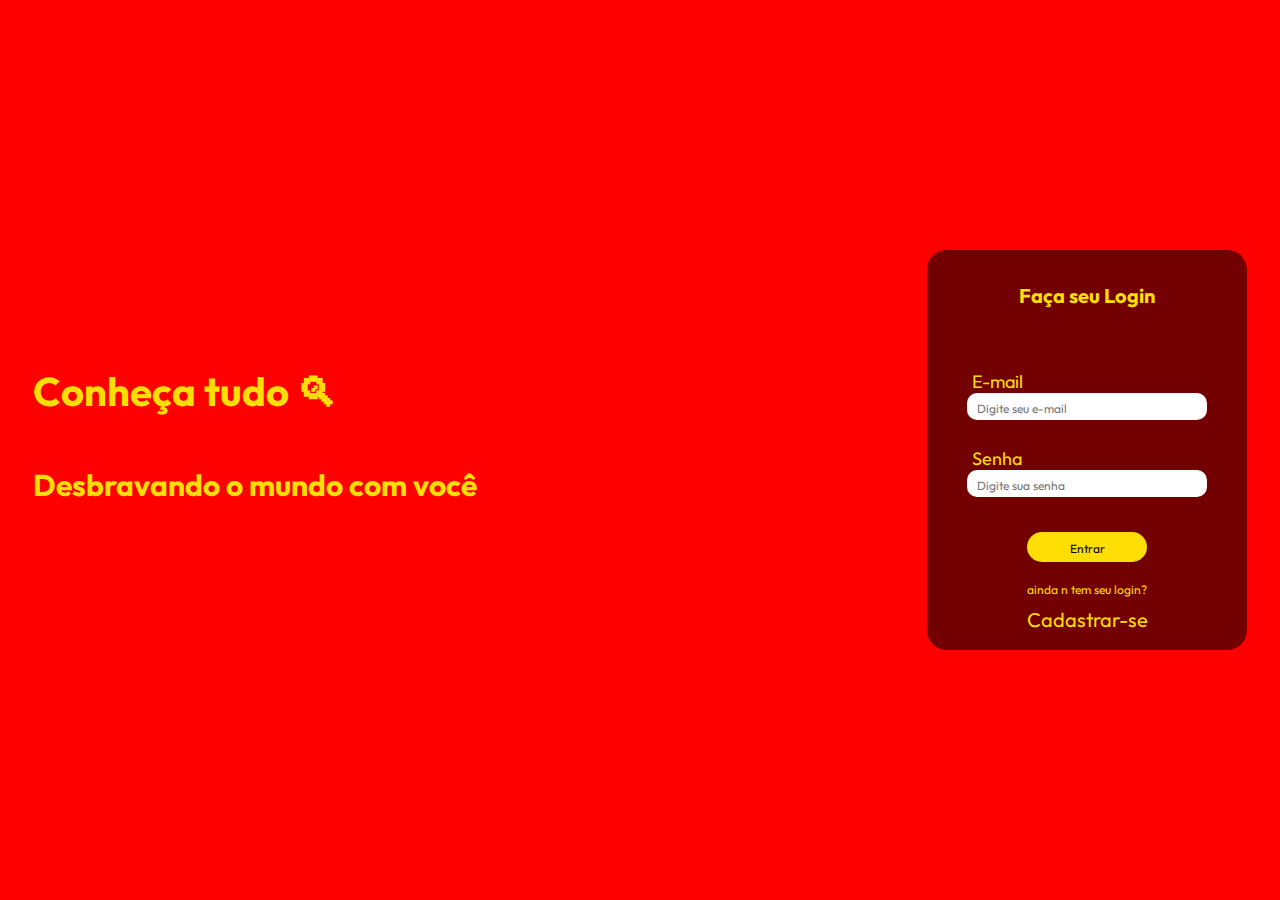
<file: index.html>
<!DOCTYPE html>
<html lang="pt-br">
<head>
    <meta charset="UTF-8">
    <meta name="viewport" content="width=device-width, initial-scale=1.0">
    <link rel="preconnect" href="https://fonts.googleapis.com">
    <link rel="preconnect" href="https://fonts.gstatic.com" crossorigin>
    <link href="https://fonts.googleapis.com/css2?family=Outfit:wght@100..900&display=swap" rel="stylesheet">
    <link rel="stylesheet" href="style.css">
    <title>Login China</title>
</head>
<body>
    <main>
    <div class="esquerda">
      <h1>Conheça tudo 🔍︎​</h1>
      <h2>Desbravando o mundo com você</h2>
    </div>

    <div class="direita">
      <h3>Faça seu Login</h3>
      <p class="osdainput">E-mail</p>
      <input type="email" placeholder="Digite seu e-mail" />
      <p class="osdainput">Senha</p>
      <input type="password" placeholder="Digite sua senha">
      <button><a href="./home.html">Entrar</a></button>
      <p id="unico">ainda n tem seu login?</p>
      <a href="./cadastro.html">Cadastrar-se</a>
    </div>
  </main>
</body>
</html>
</file>
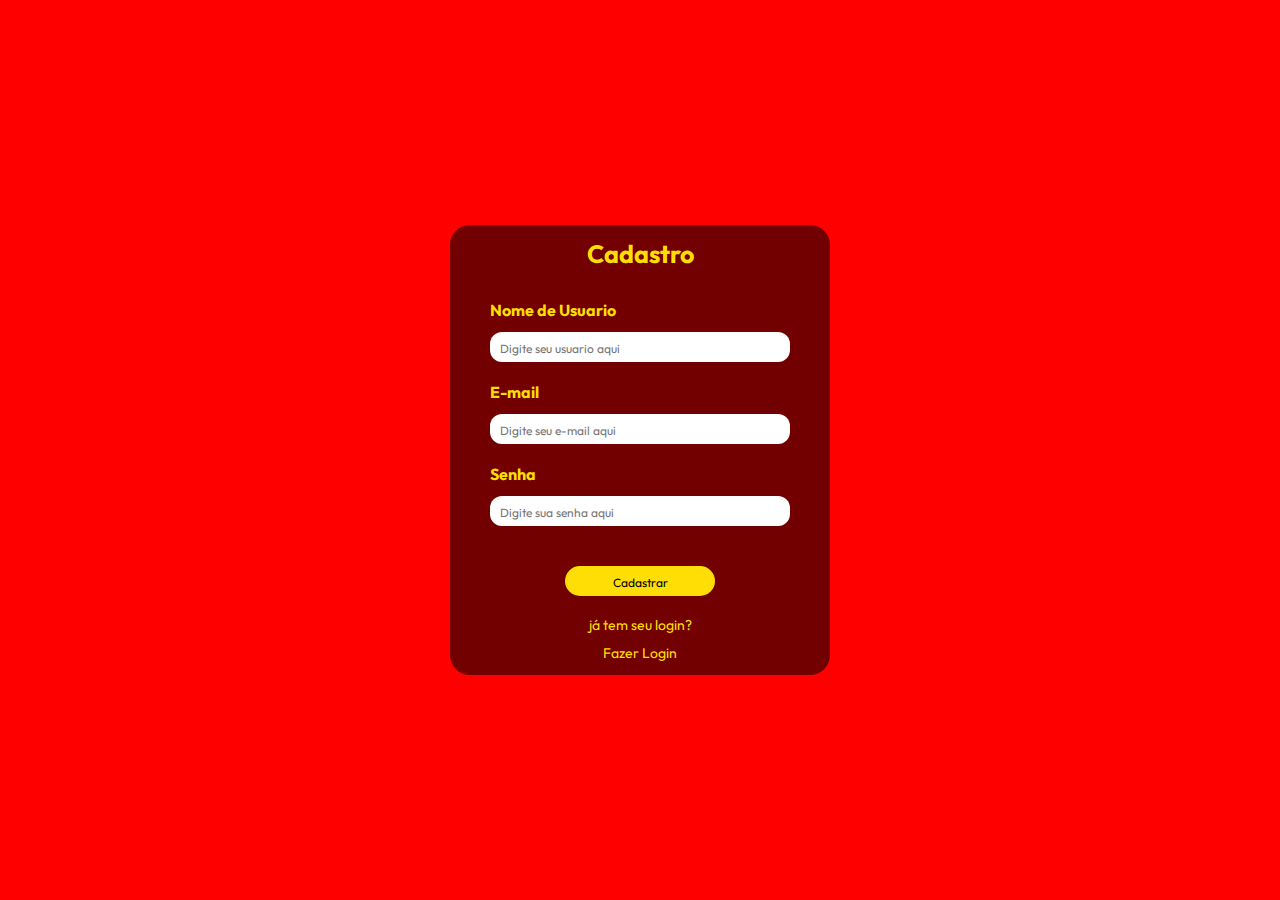
<file: cadastro.html>
<!DOCTYPE html>
<html lang="pt-br">
<head>
    <meta charset="UTF-8">
    <meta name="viewport" content="width=device-width, initial-scale=1.0">
    <link rel="preconnect" href="https://fonts.googleapis.com">
    <link rel="preconnect" href="https://fonts.gstatic.com" crossorigin>
    <link href="https://fonts.googleapis.com/css2?family=Outfit:wght@100..900&display=swap" rel="stylesheet">
    <link rel="stylesheet" href="cadastro.css">
    <title>Cadastro China</title>
</head>
<body>
    <main>
        <div class="princ">
            <h1>Cadastro</h1>
            <h2>Nome de Usuario</h2>
            <input type="text" placeholder="Digite seu usuario aqui" required>

            <h2>E-mail</h2>
            <input type="email" placeholder="Digite seu e-mail aqui" required>

            <h2>Senha</h2>
            <input type="password" placeholder="Digite sua senha aqui" required>

            <button><a href="./index.html">Cadastrar</a></button>
            <p>já tem seu login?</p>
            <a href="./index.html">Fazer Login</a>
        </div>
    </main>
</body>
</html>
</file>
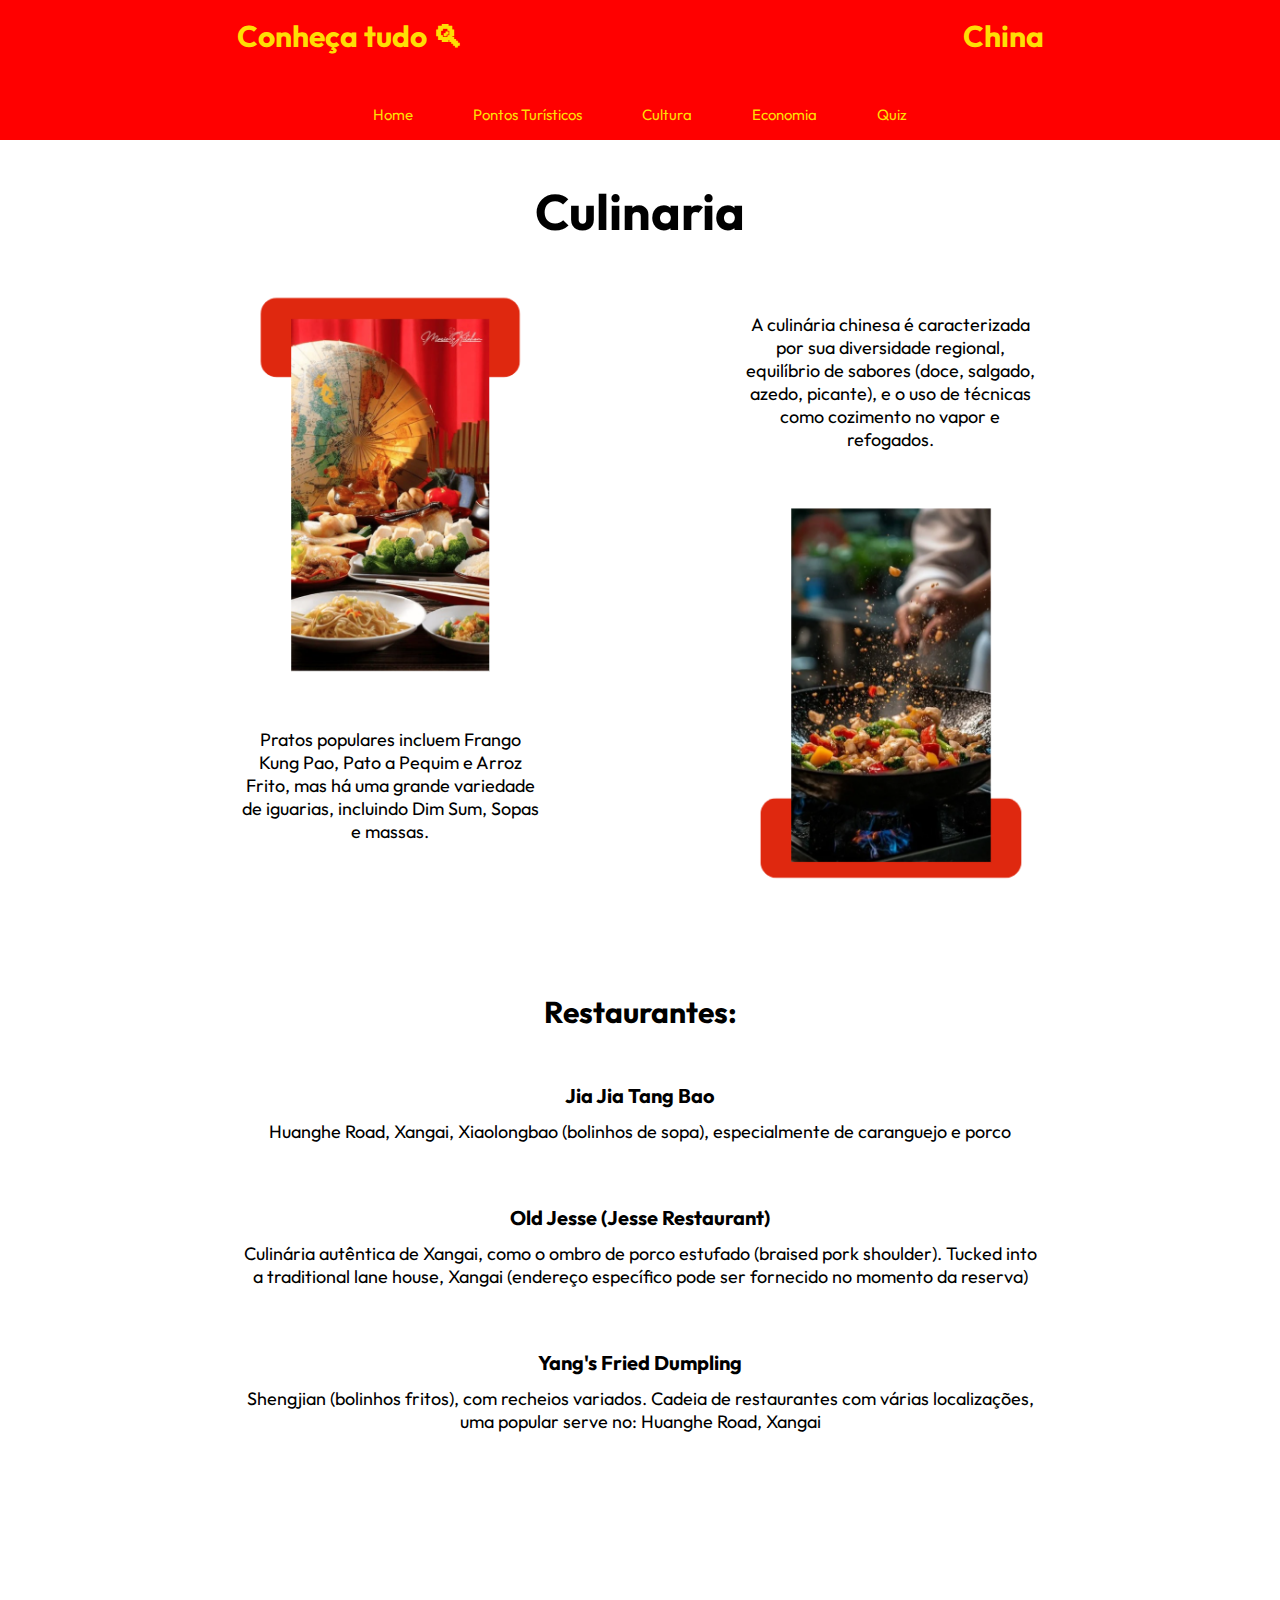
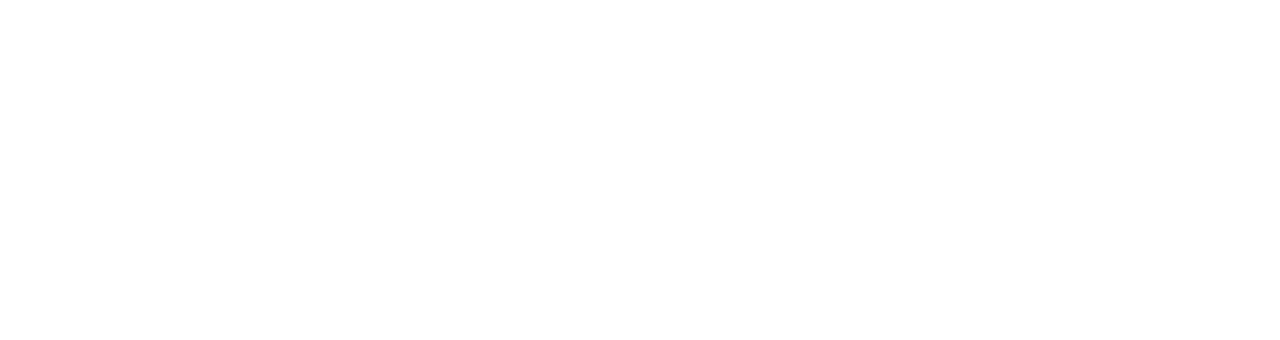
<file: culinaria.html>
<!DOCTYPE html>
<html lang="pt-br">
<head>
    <meta charset="UTF-8">
    <meta name="viewport" content="width=device-width, initial-scale=1.0">
    <link rel="preconnect" href="https://fonts.googleapis.com">
    <link rel="preconnect" href="https://fonts.gstatic.com" crossorigin>
    <link href="https://fonts.googleapis.com/css2?family=Outfit:wght@100..900&display=swap" rel="stylesheet">
    <link rel="stylesheet" href="culinaria.css">
    <title>Culinaria na China</title>
</head>
<body>
    <header>
        <div class="cima">
            <h1>Conheça tudo 🔍︎</h1>
            <h1>China</h1>
        </div>
        <div class="baixo">
            <a href="./home.html">Home</a>
            <a href="./pontos.html">Pontos Turísticos</a>
            <a href="./cultura.html">Cultura</a>
            <a href="./economia.html">Economia</a>
            <a href="">Quiz</a>
        </div>
    </header>
    <main>
        <h2>Culinaria</h2>
        <div class="princ">
            <section class="esquerda">
            <img src="./imagens/culinaria01.png" alt="">
            <p>Pratos populares incluem Frango Kung Pao, Pato a Pequim e Arroz Frito, mas há uma grande variedade de iguarias, incluindo Dim Sum, Sopas e massas. </p>
        </section>
        <section class="direita">
            <img src="./imagens/culinaria02.png" alt="">
            <p>A culinária chinesa é caracterizada por sua diversidade regional, equilíbrio de sabores (doce, salgado, azedo, picante), e o uso de técnicas como cozimento no vapor e refogados.</p>
        </section>
        </div>
        <section class="baixo">
            <h3>Restaurantes:</h3>
            <h4>Jia Jia Tang Bao</h4>
            <p>Huanghe Road, Xangai, Xiaolongbao (bolinhos de sopa), especialmente de caranguejo e porco </p>
            <h4>Old Jesse (Jesse Restaurant)</h4>
            <p>Culinária autêntica de Xangai, como o ombro de porco estufado (braised pork shoulder). Tucked into a traditional lane house, Xangai (endereço específico pode ser fornecido no momento da reserva)</p>
            <h4>Yang's Fried Dumpling</h4>
            <p>Shengjian (bolinhos fritos), com recheios variados. Cadeia de restaurantes com várias localizações, uma popular serve no: Huanghe Road, Xangai</p>
        </section>
    </main>
</body>
</html>
</file>
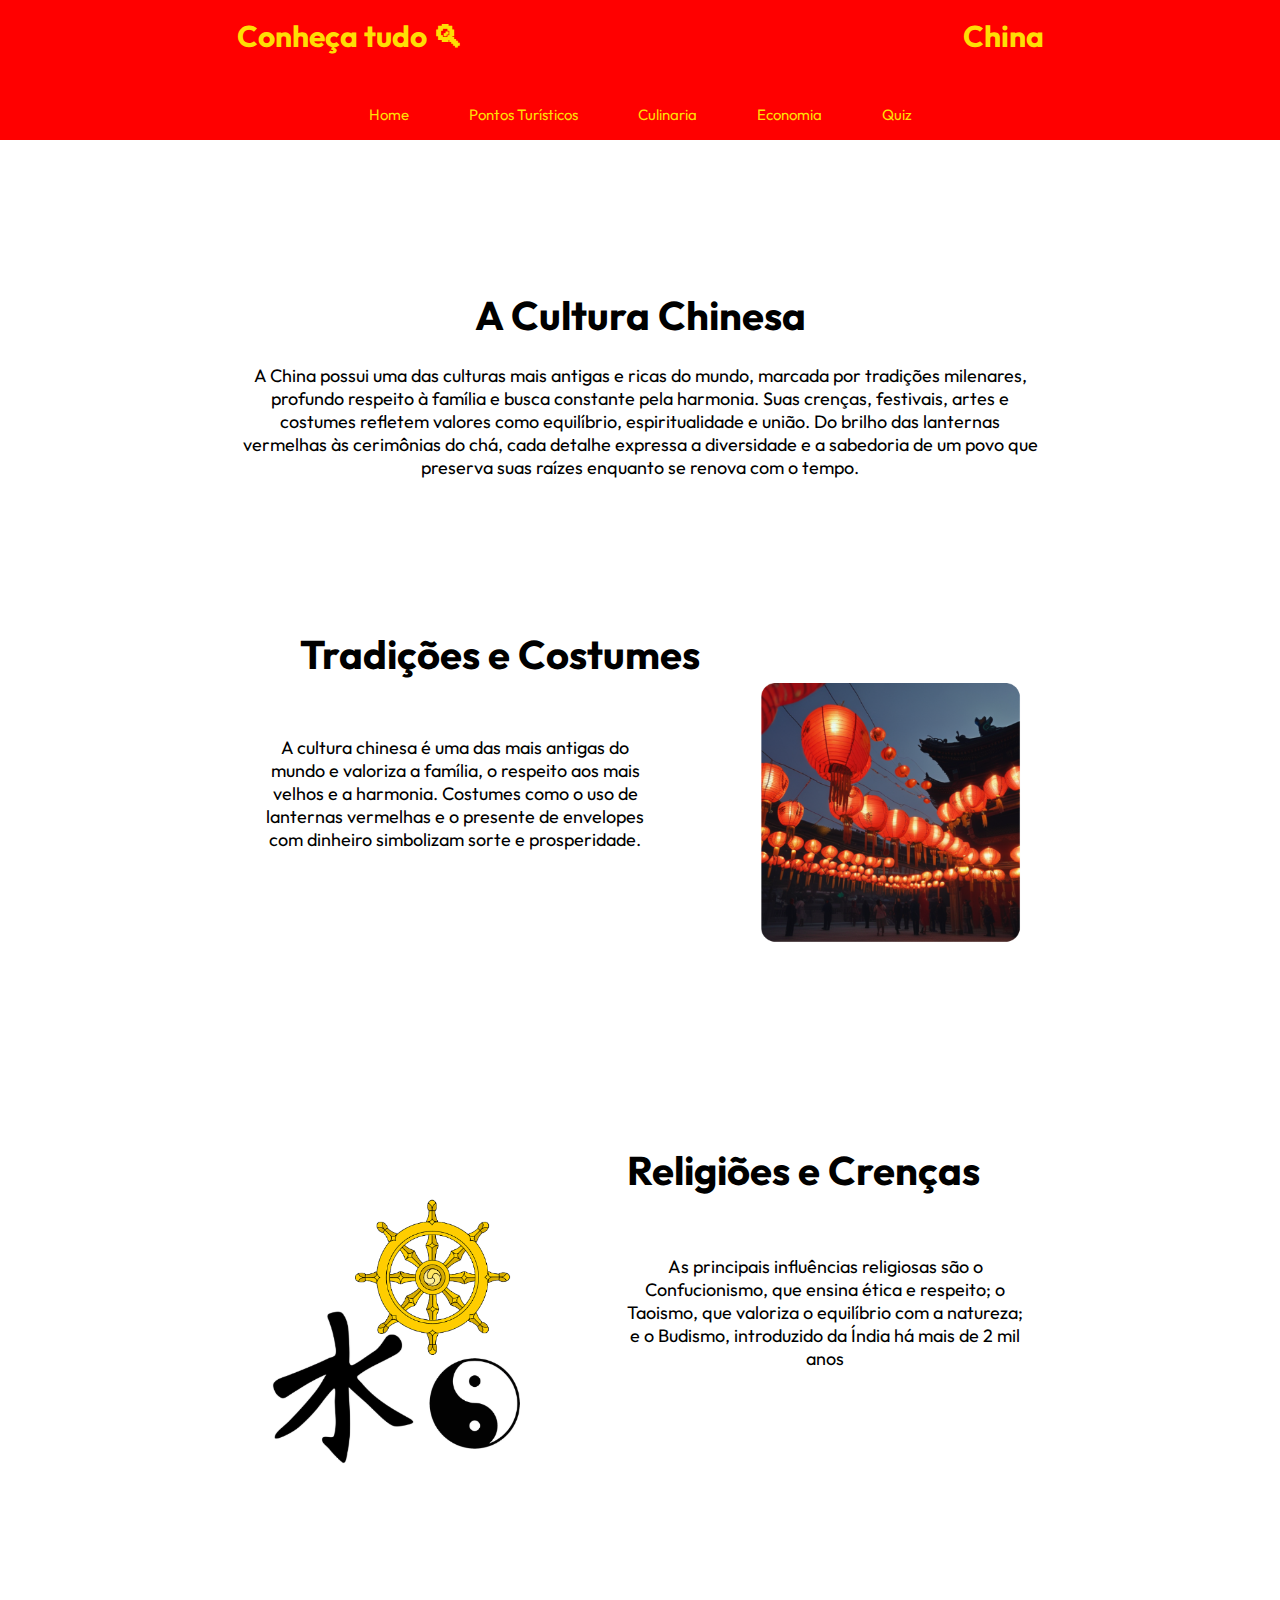
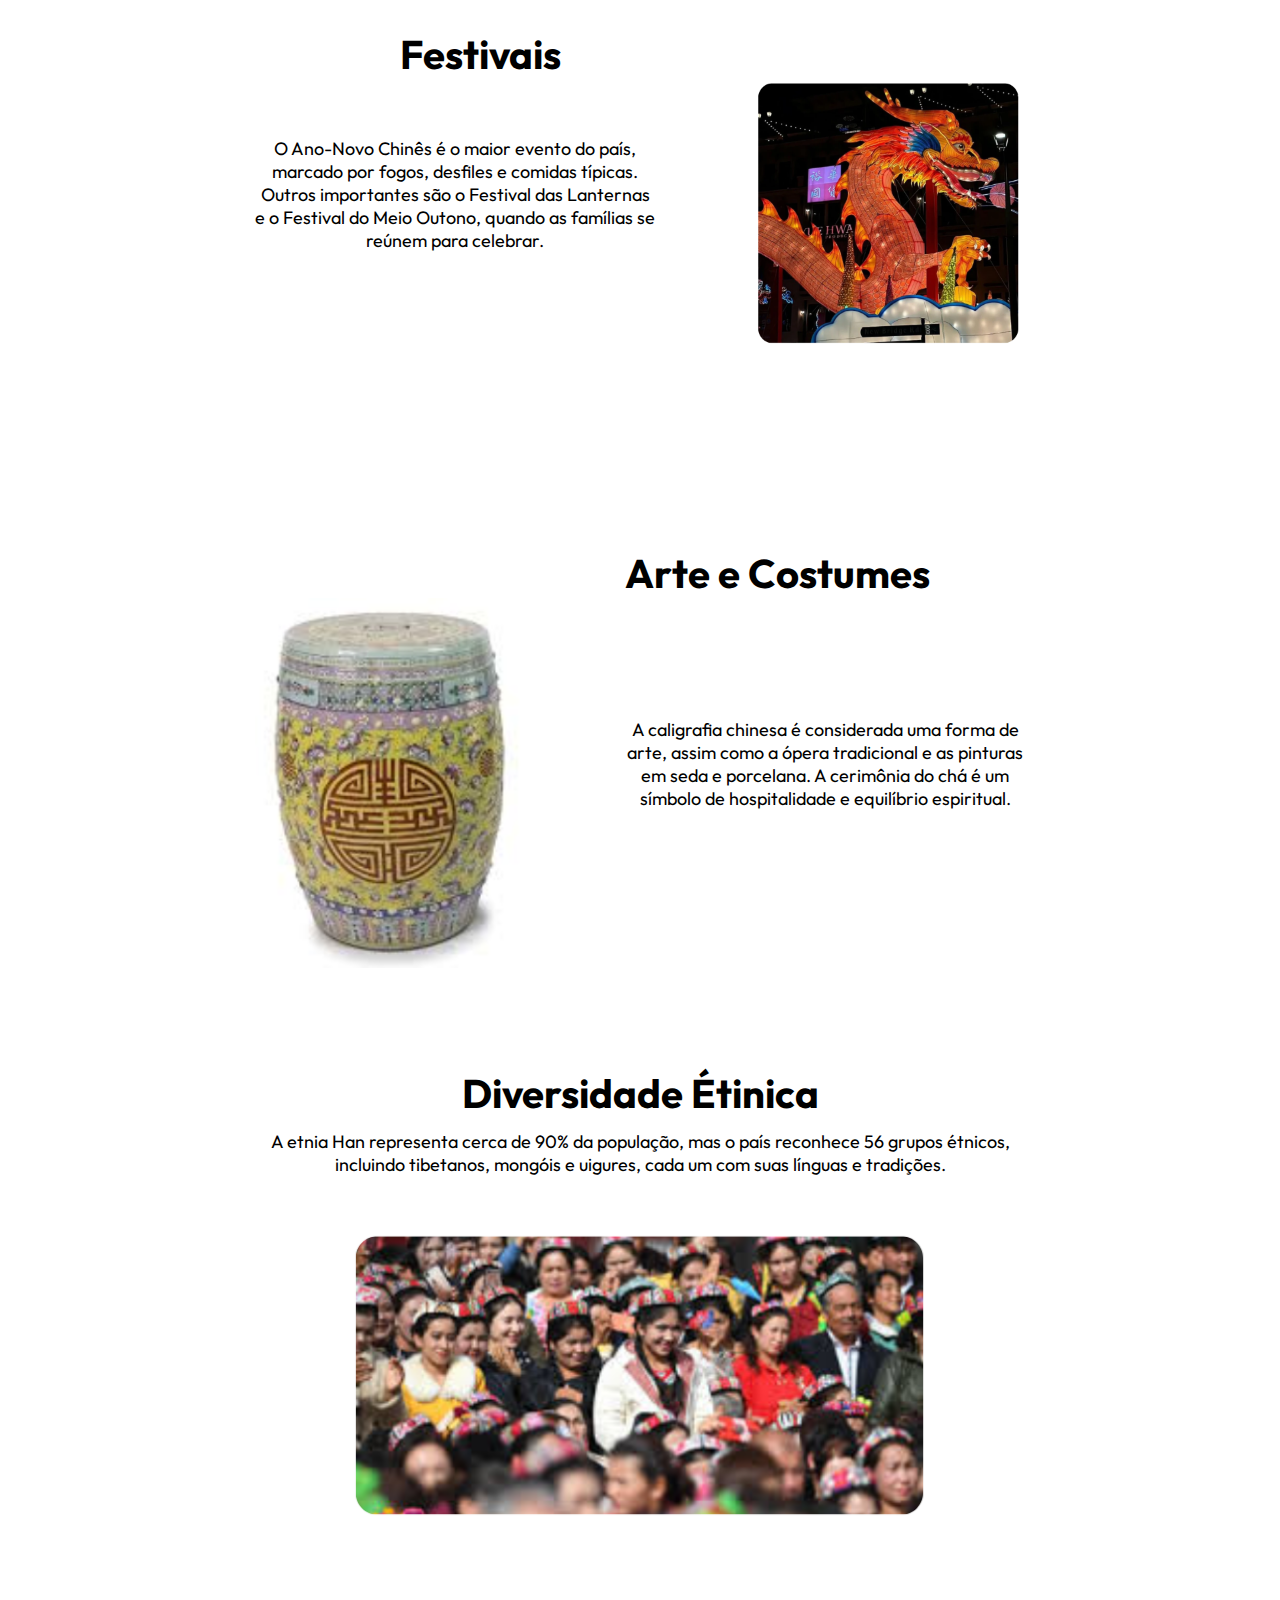
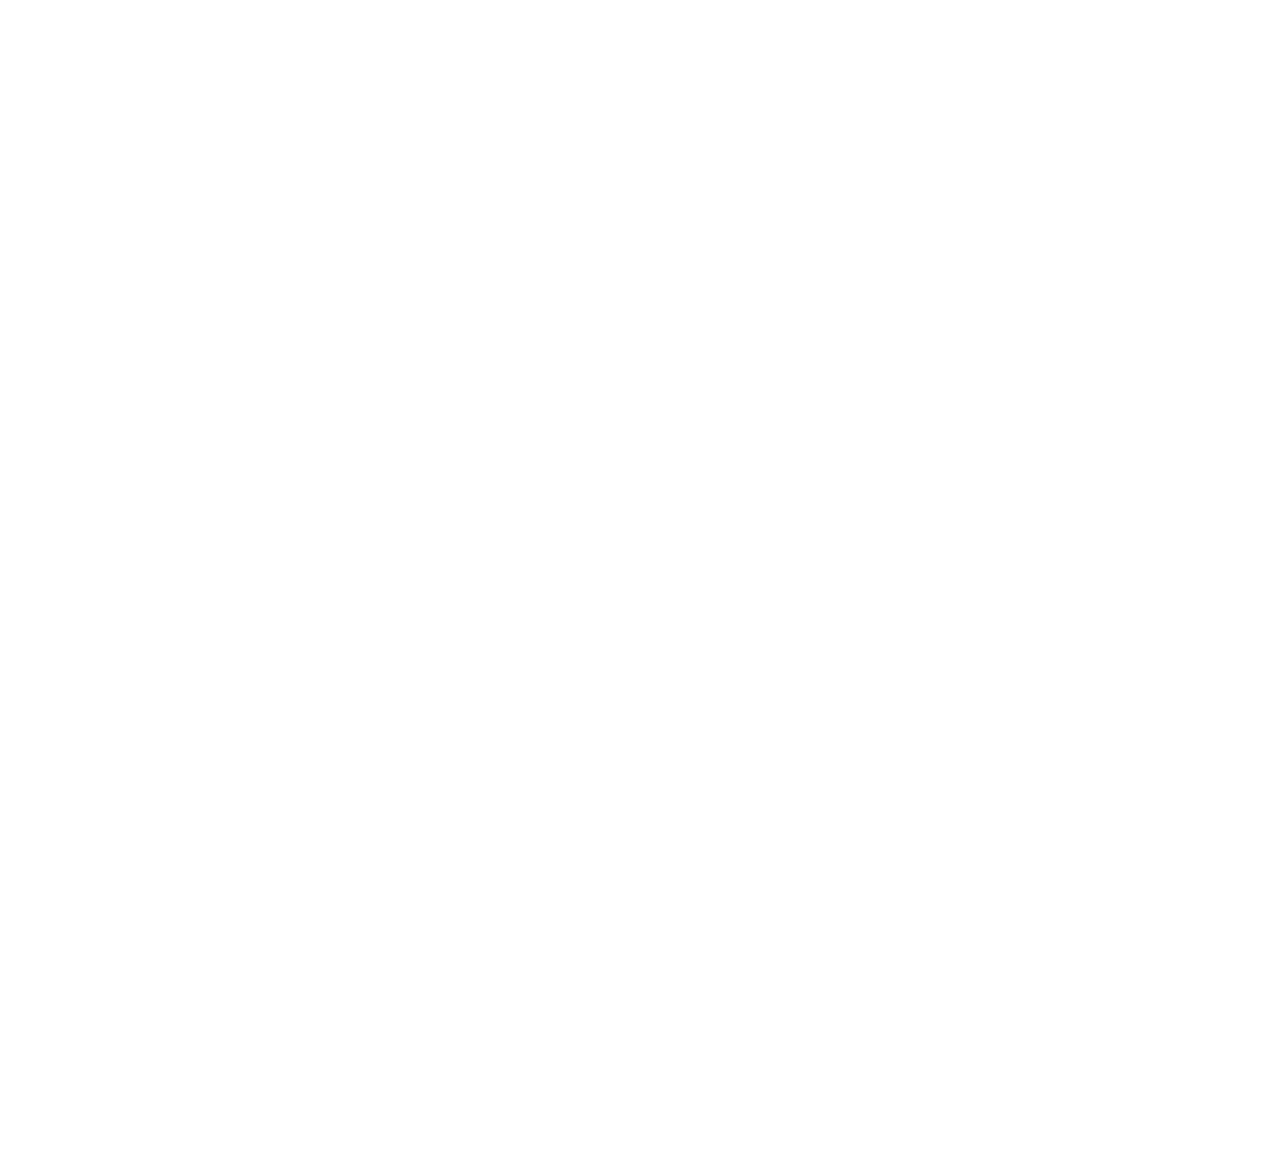
<file: cultura.html>
<!DOCTYPE html>
<html lang="pt-br">
<head>
    <meta charset="UTF-8">
    <meta name="viewport" content="width=device-width, initial-scale=1.0">
    <link rel="preconnect" href="https://fonts.googleapis.com">
    <link rel="preconnect" href="https://fonts.gstatic.com" crossorigin>
    <link href="https://fonts.googleapis.com/css2?family=Outfit:wght@100..900&display=swap" rel="stylesheet">
    <link rel="stylesheet" href="cultura.css">
    <title>Cultura da China</title>
</head>
<body>
    <header>
        <div class="cima">
            <h1>Conheça tudo 🔍︎</h1>
            <h1>China</h1>
        </div>
        <div class="baixo">  
            
            <a href="./home.html">Home</a>
            <a href="./pontos.html">Pontos Turísticos</a>
            <a href="./culinaria.html">Culinaria</a>
            <a href="./economia.html">Economia</a>
            <a href="./quiz.html">Quiz</a>
        </div>
    </header>
    <main>
        <section class="primeira">
            <h2 class="um">A Cultura Chinesa</h2>
            <p>A China possui uma das culturas mais antigas e ricas do mundo, marcada por tradições milenares, profundo respeito à família e busca constante pela harmonia. Suas crenças, festivais, artes e costumes refletem valores como equilíbrio, espiritualidade e união. Do brilho das lanternas vermelhas às cerimônias do chá, cada detalhe expressa a diversidade e a sabedoria de um povo que preserva suas raízes enquanto se renova com o tempo.</p>
        </section>
        <h2>Tradições e Costumes</h2>
        <section class="segunda">
            
            <p>A cultura chinesa é uma das mais antigas do mundo e valoriza a família, o respeito aos mais velhos e a harmonia. Costumes como o uso de lanternas vermelhas e o presente de envelopes com dinheiro simbolizam sorte e prosperidade.</p>
            <img src="./imagens/cultura1.png" alt="">
        </section>
        <h2 class="direita">Religiões e Crenças</h2>
        <section class="terceira">
            <img src="./imagens/cultura2.png" alt="">
            
            <p>As principais influências religiosas são o Confucionismo, que ensina ética e respeito; o Taoismo, que valoriza o equilíbrio com a natureza; e o Budismo, introduzido da Índia há mais de 2 mil anos</p>
        </section>
        <h2 class="festival">Festivais</h2>
        <section class="quarta">
            
            <p>O Ano-Novo Chinês é o maior evento do país, marcado por fogos, desfiles e comidas típicas. Outros importantes são o Festival das Lanternas e o Festival do Meio Outono, quando as famílias se reúnem para celebrar.</p>
            <img src="./imagens/cultura3.png" alt="">
        </section>
        <h2 class="arte">Arte e Costumes</h2>
        <section class="quinta">
            <img src="./imagens/cultura4.png" alt="">
            
            <p>A caligrafia chinesa é considerada uma forma de arte, assim como a ópera tradicional e as pinturas em seda e porcelana. A cerimônia do chá é um símbolo de hospitalidade e equilíbrio espiritual.</p>
        </section>
        <section class="sexta">
            <h2>Diversidade Étinica</h2>
            <p>A etnia Han representa cerca de 90% da população, mas o país reconhece 56 grupos étnicos, incluindo tibetanos, mongóis e uigures, cada um com suas línguas e tradições.</p>
            <img src="./imagens/cultura5.png" alt="">
        </section>
    </main>
</body>
</html>
</file>
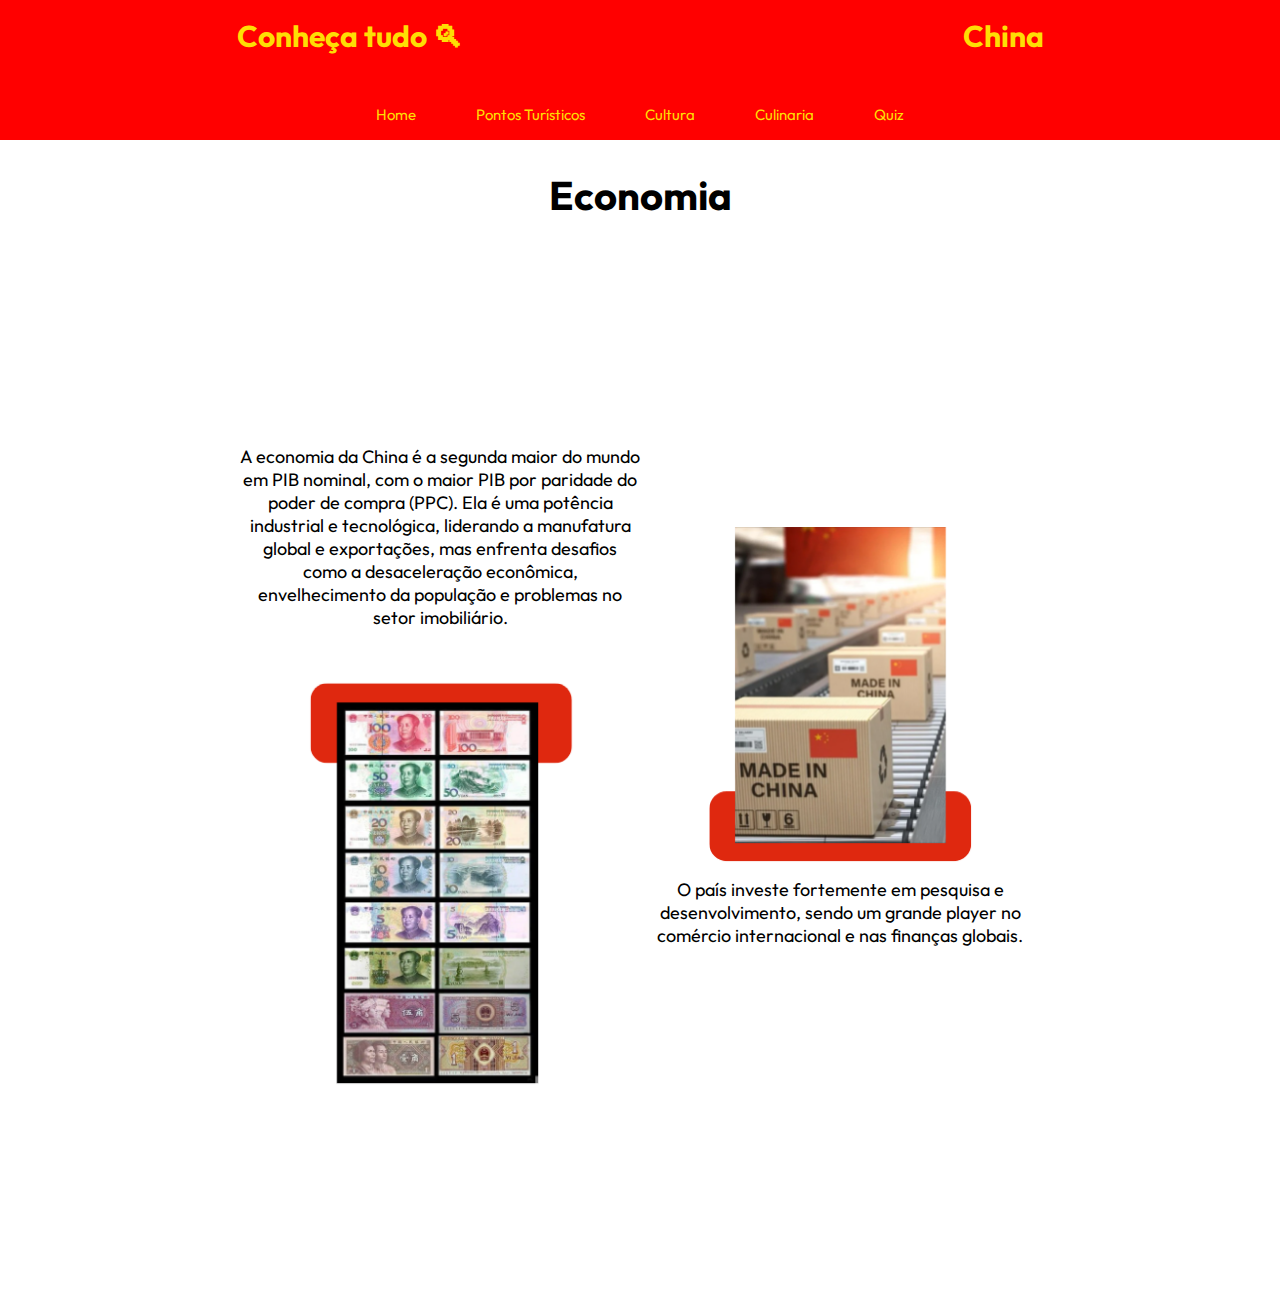
<file: economia.html>
<!DOCTYPE html>
<html lang="pt-br">
<head>
    <meta charset="UTF-8">
    <meta name="viewport" content="width=device-width, initial-scale=1.0">
    <link rel="preconnect" href="https://fonts.googleapis.com">
    <link rel="preconnect" href="https://fonts.gstatic.com" crossorigin>
    <link href="https://fonts.googleapis.com/css2?family=Outfit:wght@100..900&display=swap" rel="stylesheet">
    <link rel="stylesheet" href="economia.css">
    <title>Economia da China</title>
</head>
<body>
    <header>
        <div class="cima">
            <h1>Conheça tudo 🔍︎</h1>
            <h1>China</h1>
        </div>
        <div class="baixo">
            <a href="./home.html">Home</a>
            <a href="./pontos.html">Pontos Turísticos</a>
            <a href="./cultura.html">Cultura</a>
            <a href="./culinaria.html">Culinaria</a>
            <a href="./quiz.html">Quiz</a>
        </div>
    </header>
    <h2>Economia</h2>
    <main>
        <div class="esquerda">
            <p>A economia da China é a segunda maior do mundo em PIB nominal, com o maior PIB por paridade do poder de compra (PPC). Ela é uma potência industrial e tecnológica, liderando a manufatura global e exportações, mas enfrenta desafios como a desaceleração econômica, envelhecimento da população e problemas no setor imobiliário.</p>
            <img src="./imagens/economia01.png" alt="">
        </div>
        <div class="direita">
            <img src="./imagens/economia02.png" alt="">
            <p> O país investe fortemente em pesquisa e desenvolvimento, sendo um grande player no comércio internacional e nas finanças globais. </p>
        </div>
    </main>
</body>
</html>
</file>
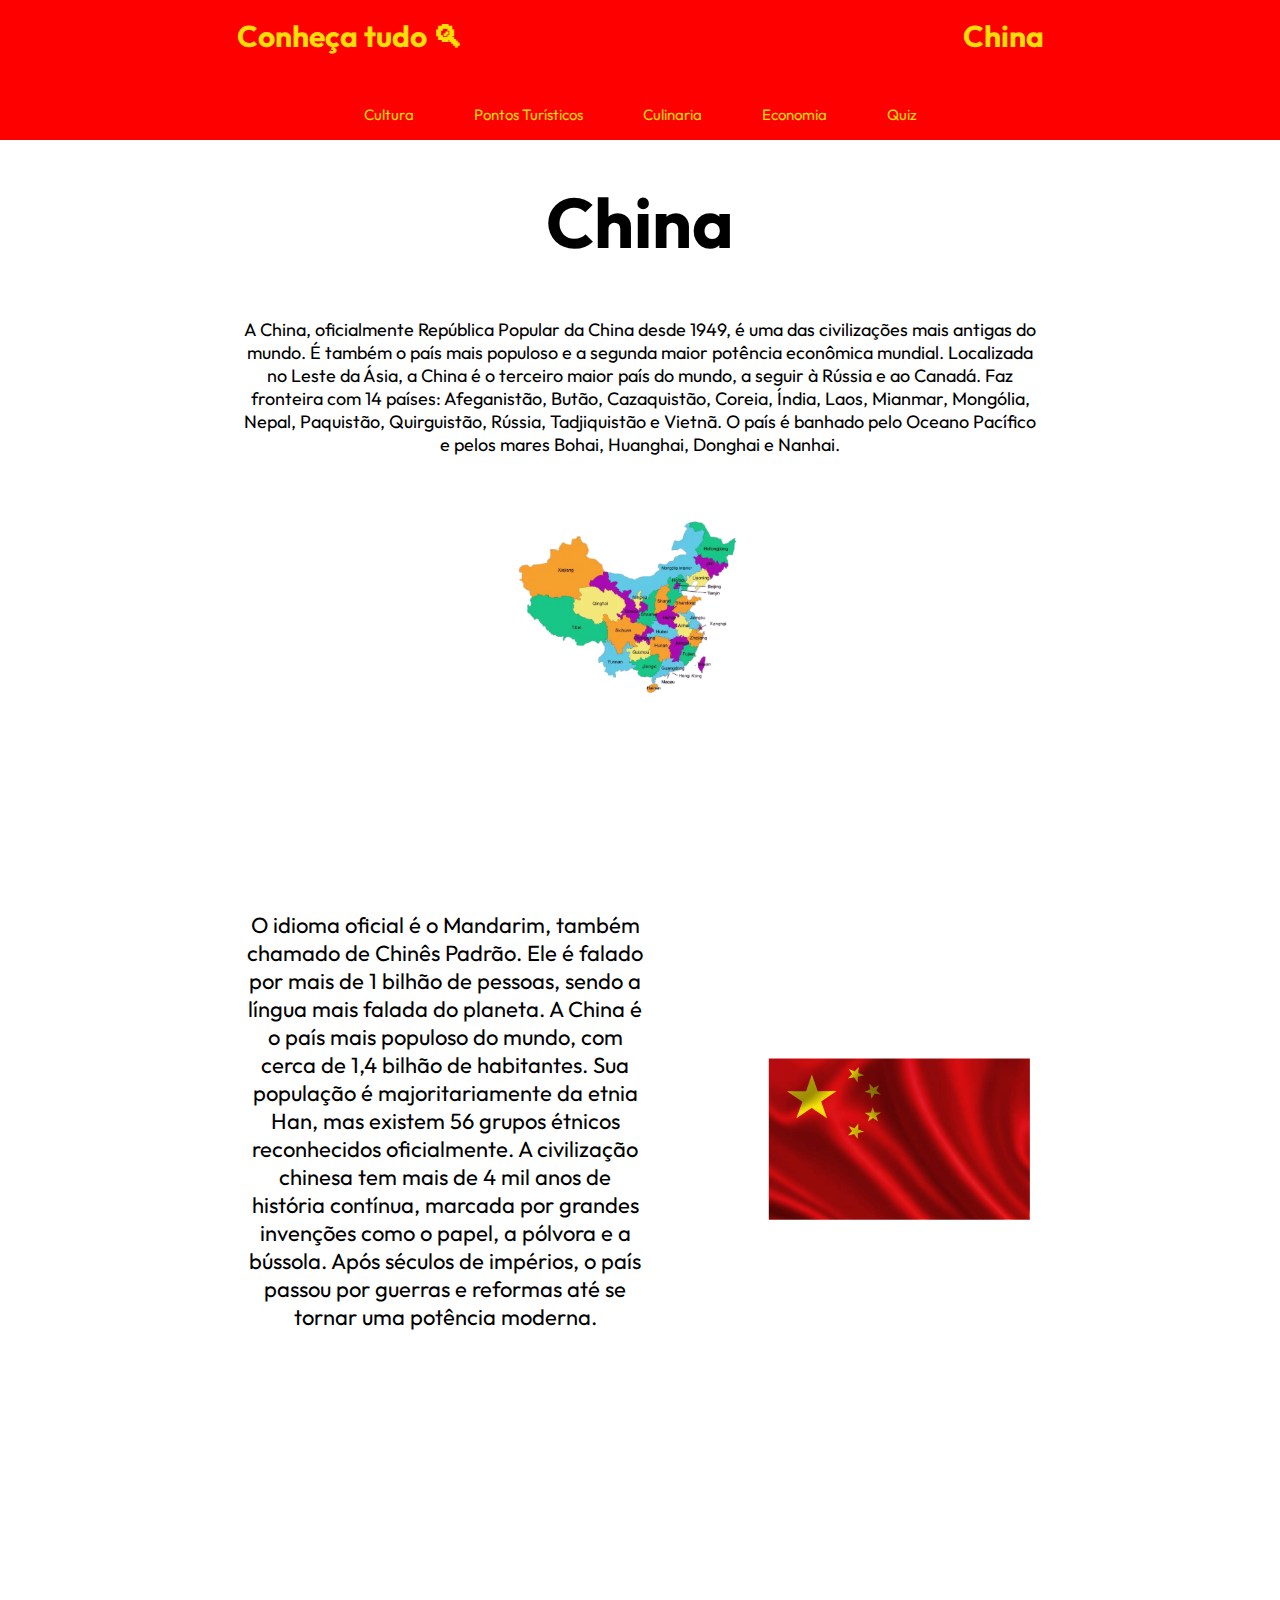
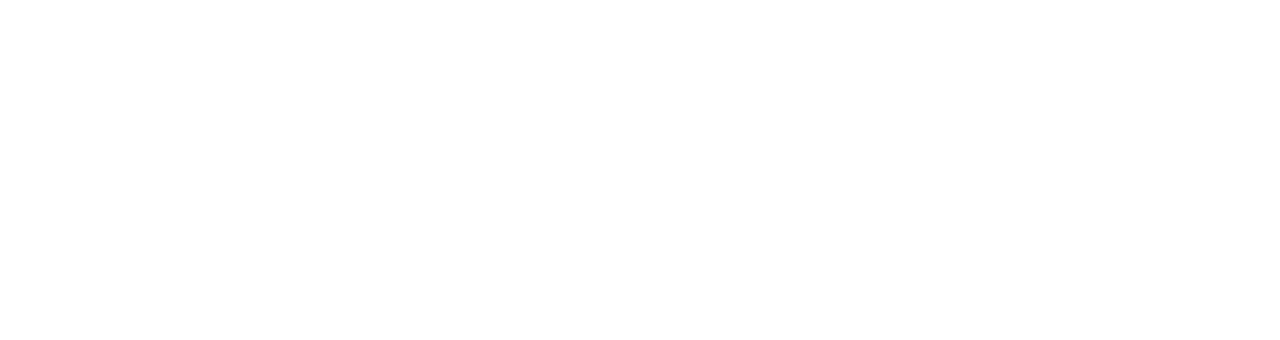
<file: home.html>
<!DOCTYPE html>
<html lang="pt-br">
<head>
    <meta charset="UTF-8">
    <meta name="viewport" content="width=device-width, initial-scale=1.0">
    <link rel="preconnect" href="https://fonts.googleapis.com">
    <link rel="preconnect" href="https://fonts.gstatic.com" crossorigin>
    <link href="https://fonts.googleapis.com/css2?family=Outfit:wght@100..900&display=swap" rel="stylesheet">
    <link rel="stylesheet" href="home.css">
    <title>Visite a China</title>
</head>
<body>
    <header>
        <div class="cima">
            <h1>Conheça tudo 🔍︎</h1>
            <h1>China</h1>
        </div>
        <div class="baixo">
            <a href="./cultura.html">Cultura</a>
            <a href="./pontos.html">Pontos Turísticos</a>
            <a href="./culinaria.html">Culinaria</a>
            <a href="./economia.html">Economia</a>
            <a href="./quiz.html">Quiz</a>
        </div>
    </header>
    <main>
        <section>
            <h2>China</h2>
            <p>A China, oficialmente República Popular da China desde 1949, é uma das civilizações mais antigas do mundo. É também o país mais populoso e a segunda maior potência econômica mundial.
            Localizada no Leste da Ásia, a China é o terceiro maior país do mundo, a seguir à Rússia e ao Canadá.
            Faz fronteira com 14 países: Afeganistão, Butão, Cazaquistão, Coreia, Índia, Laos, Mianmar, Mongólia, Nepal, Paquistão, Quirguistão, Rússia, Tadjiquistão e Vietnã.
            O país é banhado pelo Oceano Pacífico e pelos mares Bohai, Huanghai, Donghai e Nanhai.
            </p>
            <img src="./imagens/home01.png" alt="">
        </section>
        <section class="dois">
            <p>O idioma oficial é o Mandarim, também chamado de Chinês Padrão. Ele é falado por mais de 1 bilhão de pessoas, sendo a língua mais falada do planeta.
            A China é o país mais populoso do mundo, com cerca de 1,4 bilhão de habitantes. Sua população é majoritariamente da etnia Han, mas existem 56 grupos étnicos reconhecidos oficialmente.
            A civilização chinesa tem mais de 4 mil anos de história contínua, marcada por grandes invenções como o papel, a pólvora e a bússola. Após séculos de impérios, o país passou por guerras e reformas até se tornar uma potência moderna.</p>
            <img src="./imagens/home02.png" alt="">
        </section>
    </main>
</body>
</html>
</file>
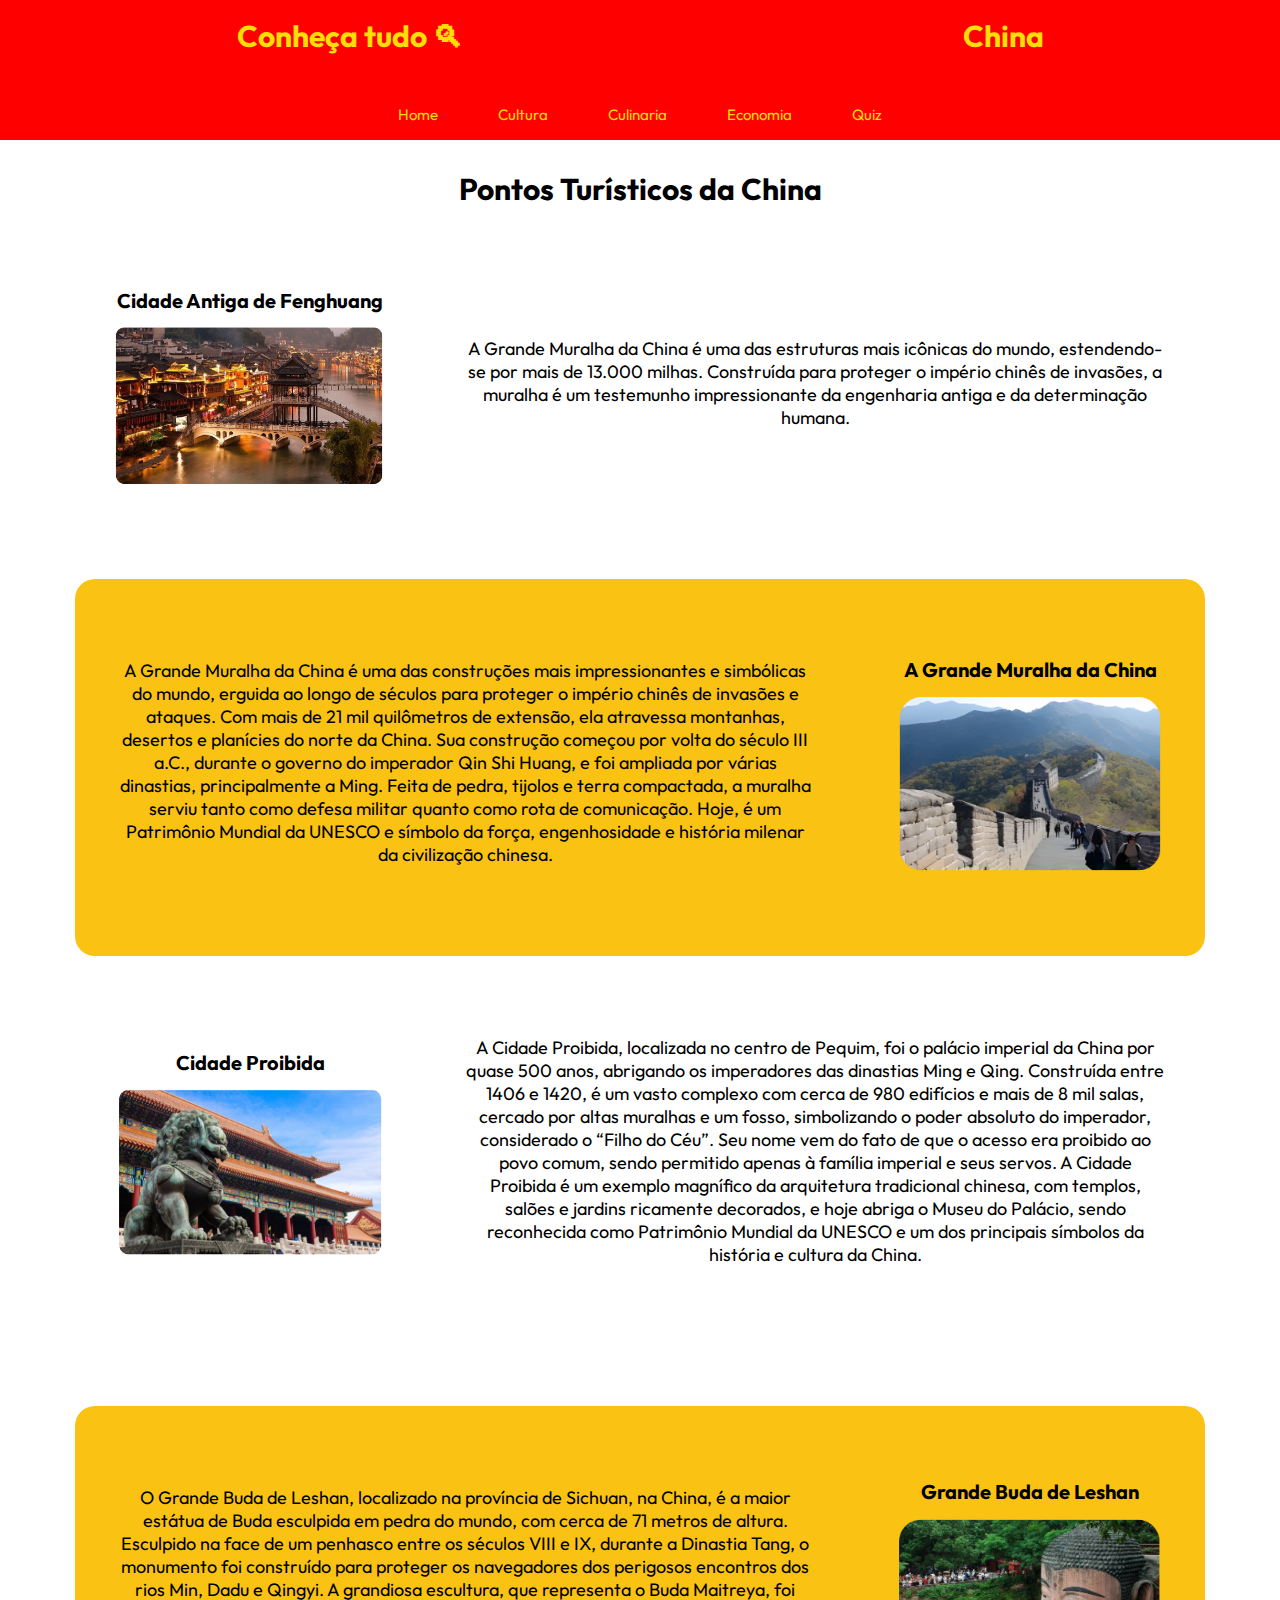
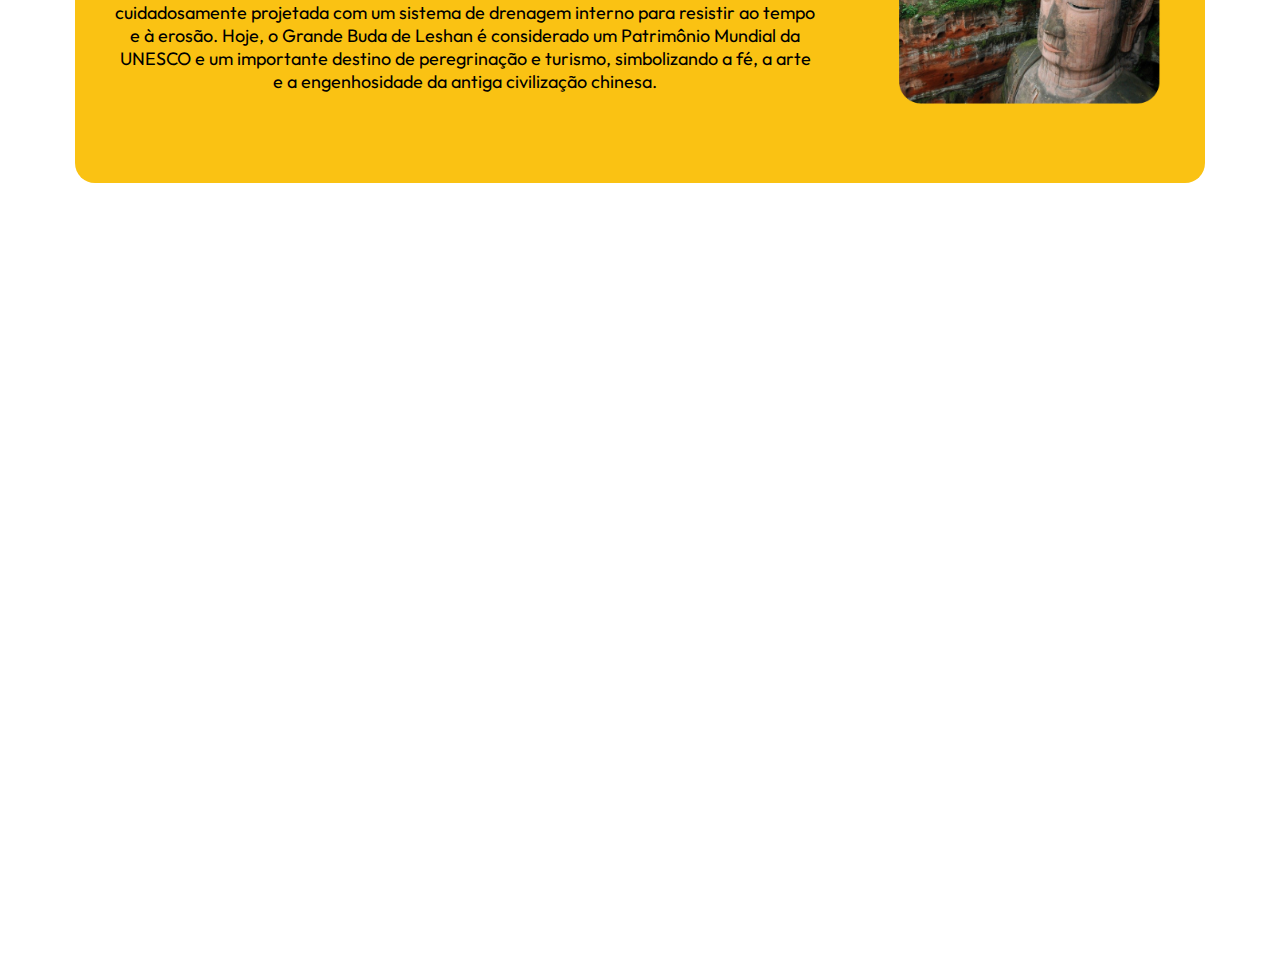
<file: pontos.html>
<!DOCTYPE html>
<html lang="en">
<head>
    <meta charset="UTF-8">
    <meta name="viewport" content="width=device-width, initial-scale=1.0">
    <link rel="preconnect" href="https://fonts.googleapis.com">
    <link rel="preconnect" href="https://fonts.gstatic.com" crossorigin>
    <link href="https://fonts.googleapis.com/css2?family=Outfit:wght@100..900&display=swap" rel="stylesheet">
    <link rel="stylesheet" href="pontos.css">
    <title>Pontos Turisticos da China</title>
</head>
<body>
    <header>
        <div class="cima">
            <h1>Conheça tudo 🔍︎</h1>
            <h1>China</h1>
        </div>
        <div class="baixo">
            <a href="./home.html">Home</a>
            <a href="./cultura.html">Cultura</a>
            <a href="">Culinaria</a>
            <a href="">Economia</a>
            <a href="">Quiz</a>
        </div>
    </header>
    <main>
        <h2>Pontos Turísticos da China</h2>
        <section class="esquerda">
            <div class="um">
                <h3>Cidade Antiga de Fenghuang</h3>
                <img src="./imagens/pontos01.png" alt="">
            </div>
            <div class="dois">
                <p>A Grande Muralha da China é uma das estruturas mais icônicas do mundo, estendendo-se por mais de 13.000 milhas. Construída para proteger o império chinês de invasões, a muralha é um testemunho impressionante da engenharia antiga e da determinação humana.</p>
            </div>
        </section>
        <section class="direita">
            <div class="um">
                <h3>A Grande Muralha da China</h3>
                <img src="./imagens/pontos02.png" alt="">
            </div>
            <div class="dois">
                <p>A Grande Muralha da China é uma das construções mais impressionantes e simbólicas do mundo, erguida ao longo de séculos para proteger o império chinês de invasões e ataques. Com mais de 21 mil quilômetros de extensão, ela atravessa montanhas, desertos e planícies do norte da China. Sua construção começou por volta do século III a.C., durante o governo do imperador Qin Shi Huang, e foi ampliada por várias dinastias, principalmente a Ming. Feita de pedra, tijolos e terra compactada, a muralha serviu tanto como defesa militar quanto como rota de comunicação. Hoje, é um Patrimônio Mundial da UNESCO e símbolo da força, engenhosidade e história milenar da civilização chinesa.</p>
            </div>
        </section>
        <section class="esquerda">
            <div class="um">
                <h3>Cidade Proibida</h3>
                <img src="./imagens/pontos03.png" alt="">
            </div>
            <div class="dois">
                <p>A Cidade Proibida, localizada no centro de Pequim, foi o palácio imperial da China por quase 500 anos, abrigando os imperadores das dinastias Ming e Qing. Construída entre 1406 e 1420, é um vasto complexo com cerca de 980 edifícios e mais de 8 mil salas, cercado por altas muralhas e um fosso, simbolizando o poder absoluto do imperador, considerado o “Filho do Céu”. Seu nome vem do fato de que o acesso era proibido ao povo comum, sendo permitido apenas à família imperial e seus servos. A Cidade Proibida é um exemplo magnífico da arquitetura tradicional chinesa, com templos, salões e jardins ricamente decorados, e hoje abriga o Museu do Palácio, sendo reconhecida como Patrimônio Mundial da UNESCO e um dos principais símbolos da história e cultura da China.</p>
            </div>
        </section>
        <section class="direita">
            <div class="um">
                <h3>Grande Buda de Leshan</h3>
                <img src="./imagens/pontos04.png" alt="">
            </div>
            <div class="dois">
                <p>O Grande Buda de Leshan, localizado na província de Sichuan, na China, é a maior estátua de Buda esculpida em pedra do mundo, com cerca de 71 metros de altura. Esculpido na face de um penhasco entre os séculos VIII e IX, durante a Dinastia Tang, o monumento foi construído para proteger os navegadores dos perigosos encontros dos rios Min, Dadu e Qingyi. A grandiosa escultura, que representa o Buda Maitreya, foi cuidadosamente projetada com um sistema de drenagem interno para resistir ao tempo e à erosão. Hoje, o Grande Buda de Leshan é considerado um Patrimônio Mundial da UNESCO e um importante destino de peregrinação e turismo, simbolizando a fé, a arte e a engenhosidade da antiga civilização chinesa.</p>
            </div>
        </section>
    </main>
</body>
</html>
</file>
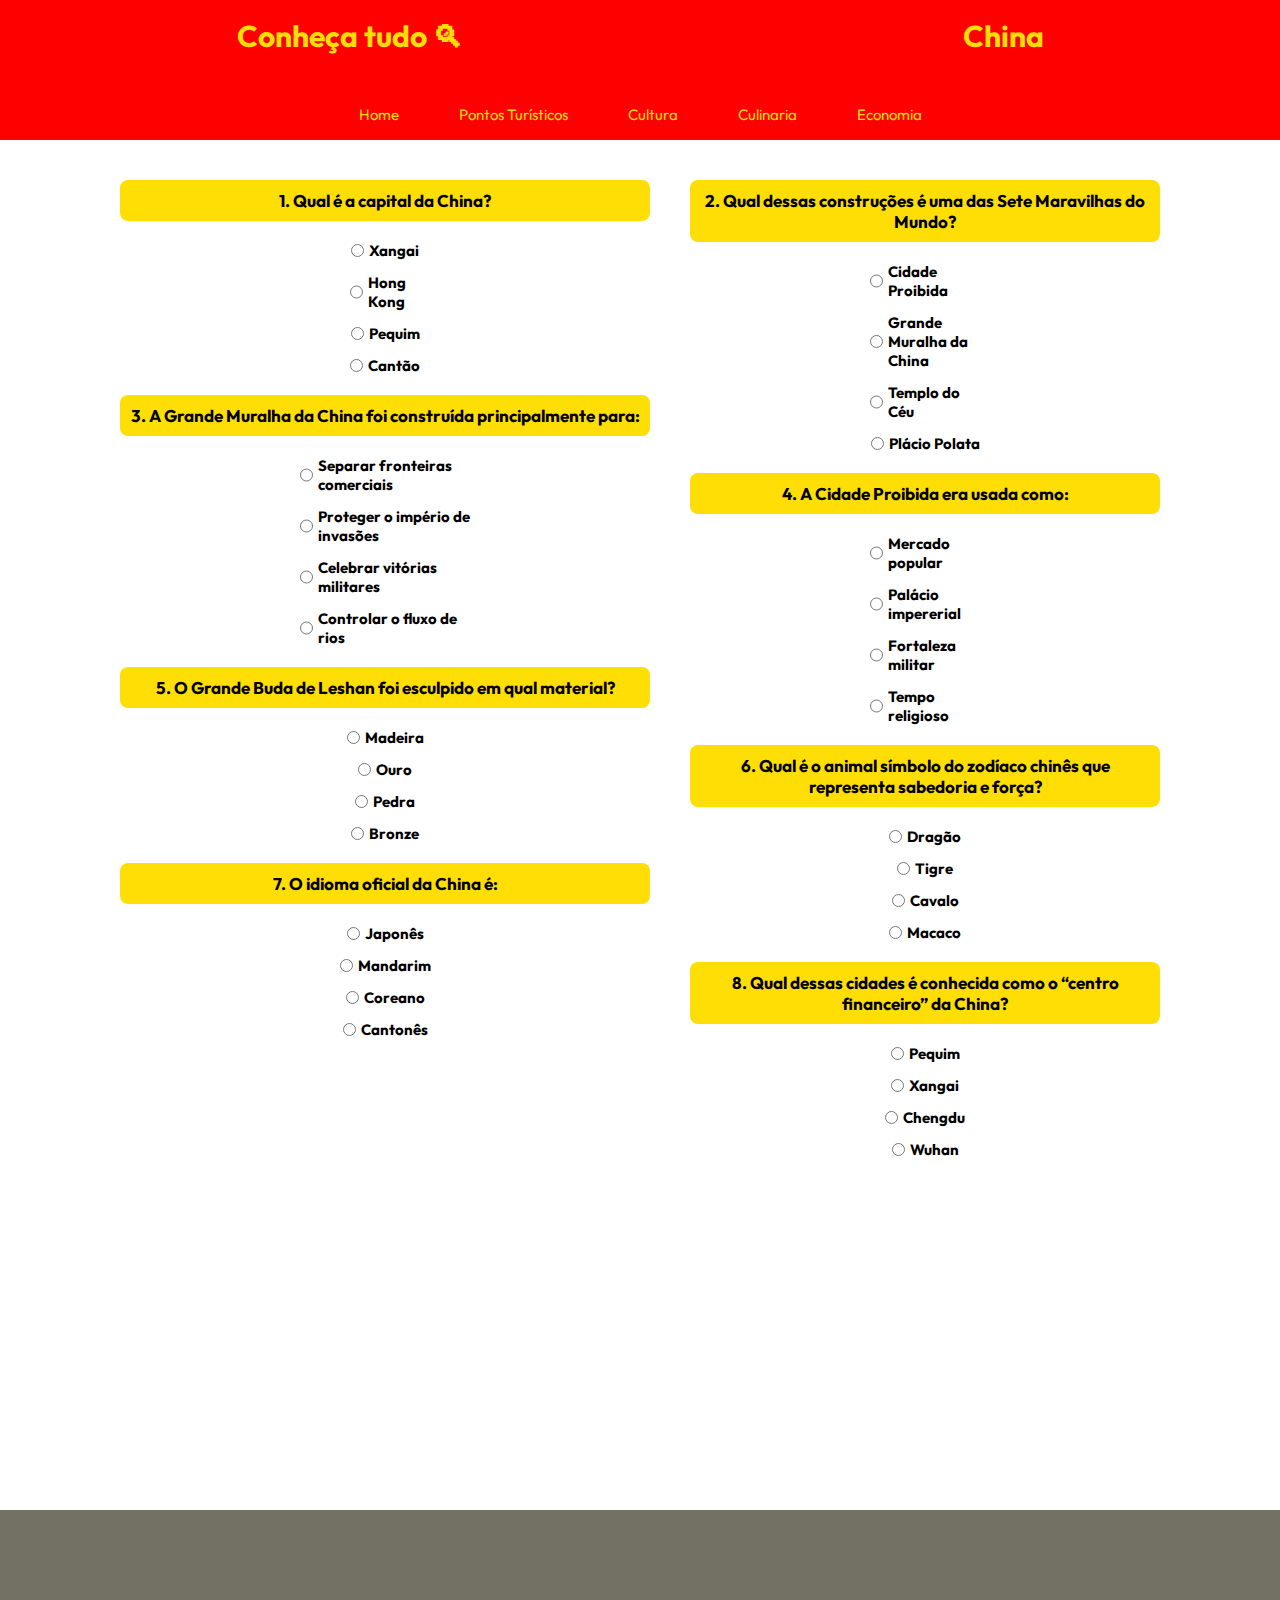
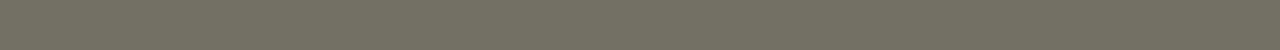
<file: quiz.html>
<!DOCTYPE html>
<html lang="pt-br">
<head>
    <meta charset="UTF-8">
    <meta name="viewport" content="width=device-width, initial-scale=1.0">
        <link rel="preconnect" href="https://fonts.googleapis.com">
    <link rel="preconnect" href="https://fonts.gstatic.com" crossorigin>
    <link href="https://fonts.googleapis.com/css2?family=Outfit:wght@100..900&display=swap" rel="stylesheet">
    <link rel="stylesheet" href="quiz.css">
    <title>Quiz</title>

</head>
<body>
    <header>
        <div class="cima">
            <h1>Conheça tudo 🔍︎</h1> 
            <h1>China</h1>
        </div>
        <div class="baixo">
            <a href="./home.html">Home</a>
            <a href="./pontos.html">Pontos Turísticos</a>
            <a href="./cultura.html">Cultura</a>
            <a href="./culinaria.html">Culinaria</a>
            <a href="./economia.html">Economia</a>
        </div>
    </header>
    <main>
        <div class="lado-um">
            <div class="caixa">
                <p>1. Qual é a capital da China?</p>
            </div>
            <div class="p-um">
                <input type="radio" id="A-um" name="p-um">
                <label for="A-um">Xangai</label>
            </div>
            <div class="p-um">
                <input type="radio" id="B-um" name="p-um">
                <label for="B-um">Hong Kong</label>
            </div>
            <div class="p-um">
                <input type="radio" id="C-um" name="p-um">
                <label for="C-um">Pequim</label>
            </div>
            <div class="p-um">
                <input type="radio" id="D-um" name="p-um">
                <label for="D-um">Cantão</label>
            </div>

            <div class="caixa">
            <p>3. A Grande Muralha da China foi construída principalmente para:</p>
            </div>
            <div class="p-tres">
                <input type="radio" id="A-tres" name="p-tres">
                <label for="A-tres">Separar fronteiras comerciais</label>
            </div>
            <div class="p-tres">
                <input type="radio" id="B-tres" name="p-tres">
                <label for="B-tres">Proteger o império de invasões</label>
            </div>
            <div class="p-tres">
                <input type="radio" id="C-tres" name="p-tres">
                <label for="C-tres">Celebrar vitórias militares</label>
            </div>
            <div class="p-tres">
                <input type="radio" id="D-tres" name="p-tres">
                <label for="D-tres">Controlar o fluxo de rios</label>
            </div>

            <div class="caixa">
                <p>5. O Grande Buda de Leshan foi esculpido em qual material?</p>
            </div>
            <div class="p-cinco">
                <input type="radio" id="A-cinco" name="p-cinco">
                <label for="A-cinco">Madeira</label>
            </div>
            <div class="p-cinco">
                <input type="radio" id="B-cinco" name="p-cinco">
                <label for="B-cinco">Ouro</label>
            </div>
            <div class="p-cinco">
                <input type="radio" id="C-cinco" name="p-cinco">
                <label for="C-cinco">Pedra</label>
            </div>
            <div class="p-cinco">
                <input type="radio" id="D-cinco" name="p-cinco">
                <label for="D-cinco">Bronze</label>
            </div>

            <div class="caixa">
                <p>7. O idioma oficial da China é:</p>
            </div>
            <div class="p-sete">
                <input type="radio" id="A-sete" name="p-sete">
                <label for="A-sete">Japonês</label>
            </div>
            <div class="p-sete">
                <input type="radio" id="B-sete" name="p-sete">
                <label for="B-sete">Mandarim</label>
            </div>
            <div class="p-sete">
                <input type="radio" id="C-sete" name="p-sete">
                <label for="C-sete">Coreano</label>
            </div>
            <div class="p-sete">
                <input type="radio" id="D-sete" name="p-sete">
                <label for="D-sete">Cantonês</label>
            </div>
            
        </div>
        <div class="lado-dois">
            
            <div class="caixa">
                <p>2. Qual dessas construções é uma das Sete Maravilhas do Mundo?</p>
            </div>
            <div class="p-dois">
                <input type="radio" id="A-dois" name="p-dois">
                <label for="A-dois">Cidade Proibida</label>
            </div>
            <div class="p-dois">
                <input type="radio" id="B-dois" name="p-dois">
                <label for="B-dois">Grande Muralha da China</label>
            </div>
            <div class="p-dois">
                <input type="radio" id="B-dois" name="p-dois">
                <label for="B-dois">Templo do Céu</label>
            </div>
            <div class="p-dois">
                <input type="radio" id="B-dois" name="p-dois">
                <label for="B-dois">Plácio Polata</label>
            </div>
            <div class="caixa">
                <p>4. A Cidade Proibida era usada como:</p>
            </div>
            <div class="p-quatro">
                <input type="radio" id="A-quatro" name="p-quatro">
                <label for="D-quatro">Mercado popular</label>
            </div>
            <div class="p-quatro">
                <input type="radio" id="B-quatro" name="p-quatro">
                <label for="B-quatro">Palácio impererial</label>
            </div>
            <div class="p-quatro">
                <input type="radio" id="C-quatro" name="p-quatro">
                <label for="C-quatro">Fortaleza militar</label>
            </div>
            <div class="p-quatro">
                <input type="radio" id="D-quatro" name="p-quatro">
                <label for="D-quatro">Tempo religioso</label>
            </div>
            <div class="caixa">
                <p>6. Qual é o animal símbolo do zodíaco chinês que representa sabedoria e força?</p>
            </div>
            <div class="p-seis">
                <input type="radio" id="A-seis" name="p-seis">
                <label for="A-seis">Dragão</label>
            </div>
            <div class="p-seis">
                <input type="radio" id="B-seis" name="p-seis">
                <label for="B-seis">Tigre</label>
            </div>
            <div class="p-seis">
                <input type="radio" id="C-seis" name="p-seis">
                <label for="C-seis">Cavalo</label>
            </div>
            <div class="p-seis">
                <input type="radio" id="D-seis" name="p-seis">
                <label for="D-seis">Macaco</label>
            </div>
            <div class="caixa">
                <p>8. Qual dessas cidades é conhecida como o “centro financeiro” da China?</p>
            </div>
            <div class="p-oito">
                <input type="radio" id="A-oito" name="p-oito">
                <label for="A-oito">Pequim</label>
            </div>
            <div class="p-oito">
                <input type="radio" id="B-oito" name="p-oito">
                <label for="B-oito">Xangai</label>
            </div>
            <div class="p-oito">
                <input type="radio" id="C-oito" name="p-oito">
                <label for="C-oito">Chengdu</label>
            </div>
            <div class="p-oito">
                <input type="radio" id="D-oito" name="p-oito">
                <label for="D-oito">Wuhan</label>
            </div>
        </div>
    </main>

    <div class="cinza"></div>
    
</body>
</html>
</file>
<file: style.css>
* {
    margin: 0;
    padding: 0;
    box-sizing: border-box;
    font-size: 10px;
    font-family: "Outfit", sans-serif;
}

body {
    width: 100%;
    height: 100vh;
}

main {
    width: 100%;
    height: 100%;
    background-color: red;
    display: flex;
    flex-direction: row;
    justify-content: center;
    align-items: center;
    gap: 45rem;
}

.direita {
    width: 32rem;
    height: 40rem;
    background-color: #720000;
    border-radius: 2rem;
    display: flex;
    flex-direction: column;
    justify-content: center;
    align-items: center;

    p {
        font-size: 1.8rem;
        margin-top: 1.2rem;
        color: #fede04;
    }

    h3 {
        font-size: 2rem;
        margin-bottom: 5rem;
        margin-top: 1.5rem;
        color: #fede04;
    }

    input {
        width: 24rem;
        height: 2.7rem;
        border-radius: 1rem;
        border: none;
        margin-bottom: 1.5rem;
        padding-left: 1rem;
        font-size: 1.6rem;

        &::placeholder {
            font-size: 1.2rem;
        }
    }

    button {
        width: 12rem;
        height: 3rem;
        border-radius: 1.5rem;
        border: none;
        background-color: #fede04;
        color: #000;
        font-size: 1.6rem;
        cursor: pointer;
        margin-top: 2rem;

        a {
            text-decoration: none;
            color: #000;
            font-size: 1.2rem;
        }
    }
}

.osdainput {
    align-self: flex-start;
    margin-left: 4.5rem;
    color: #fede04;
}

a {
    margin-top: 1rem;
    font-size: 2rem;
    text-decoration: none;
    color: #fede04;
    cursor: pointer;
}

#unico {
    font-size: 1.2rem;
    margin-top: 2rem;
}

h1 {
    font-size: 4rem;
    margin-bottom: 5rem;
    color: #fede04;
}

h2 {
    font-size: 3rem;
    margin-bottom: 3rem;
    color: #fede04;
}
</file>
<file: cadastro.css>
* {
    margin: 0;
    padding: 0;
    box-sizing: border-box;
    font-size: 10px;
    font-family: "Outfit", sans-serif;
}

body {
    width: 100%;
    height: 100vh;
}

main {
    width: 100%;
    height: 100%;
    background-color: red;
    display: flex;
    flex-direction: row;
    justify-content: center;
    align-items: center;
}

.princ {
    width: 38rem;
    height: 45rem;
    background-color: #720000;
    border-radius: 2rem;
    display: flex;
    flex-direction: column;
    justify-content: center;
    align-items: center;

    h1 {
        font-size: 2.5rem;
        margin-bottom: 3rem;
        color: #fede04;
    }

    h2 {
        font-size: 1.6rem;
        margin-bottom: 1.2rem;
        color: #fede04;
        align-self: flex-start;
        margin-left: 4rem;
    }
}

input {
    width: 30rem;
    height: 3rem;
    border-radius: 1.2rem;
    border: none;
    margin-bottom: 2rem;
    padding-left: 1rem;
    font-size: 1.6rem;

    &::placeholder {
        font-size: 1.2rem;
    }
}

button {
    width: 15rem;
    height: 3rem;
    border-radius: 1.5rem;
    border: none;
    background-color: #fede04;
    color: #000;
    font-size: 1.6rem;
    cursor: pointer;
    margin-top: 2rem;

    a {
        text-decoration: none;
        color: #000;
        font-size: 1.2rem;
    }
}

p {
    margin-top: 2rem;
    color: #fede04;
    font-size: 1.4rem;
}

a {
    margin-top: 1rem;
    color: #fede04;
    font-size: 1.4rem;
    text-decoration: none;
    cursor: pointer;
}
</file>
<file: culinaria.css>
* {
    margin: 0;
    padding: 0;
    box-sizing: border-box;
    font-size: 10px;
    font-family: "Outfit", sans-serif;
}

body {
    width: 100%;
    height: 200vh;
}

header {
    width: 100%;
    height: 14rem;
    background-color: red;
    display: flex;
    justify-content: center;
    align-items: center;
    flex-direction: column;

    h1 {
        font-size: 3rem;
        margin-bottom: 3rem;
        color: #fede04;
    }

    .cima {
        display: flex;
        flex-direction: row;
        gap: 50rem;
    }

    .baixo {
        display: flex;
        flex-direction: row;
        gap: 6rem;
        margin-top: 2rem;

            a {
            text-decoration: none;
            font-size: 1.5rem;
            color: #fede04;
            
        }
    }
}

main {
    width: 100%;
    height: 100%;
    background-color: white;
    display: flex;
    flex-direction: column;
    align-items: center;

    section {
        width: 100rem;
        height: auto;
        background-color: #fff;
        border-radius: 2rem;
        display: flex;
        flex-direction: column;
        justify-content: center;
        align-items: center;

        h2 {
            font-size: 4rem;
            margin-bottom: 0rem;
            color: #000;
            margin-left: auto;
            margin-right: auto;
            
        }

        p {
            font-size: 1.8rem;
            margin-top: 1.2rem;
            color: #000;
            text-align: center;
            width: 80rem;
            margin-bottom: 5rem;
        }
    }
}

img {
    width: 27rem;
    height: auto;
}

.princ {
    width: 100rem;
    height: auto;
    background-color: #fff;
    border-radius: 2rem;
    display: flex;
    flex-direction: row;
    justify-content: center;
    align-items: center;

    p {
        font-size: 1.8rem;
        margin-top: 1.2rem;
        color: #000;
        text-align: center;
        width: 50rem;
        margin-bottom: 5rem;
        width: 30rem;
    }
}

.direita {
    display: flex;
    flex-direction: column-reverse;
}

.esquerda {
    p {
        margin-top: 5rem;
    }
}

.baixo {
    margin-top: 10rem;

    h3 {
        font-size: 3rem;
        margin-bottom: 4rem;
    }

    h4 {
        font-size: 2rem;
        margin-top: 1.2rem;
    }
}

h2 {
    text-align: center;
    font-size: 5rem;
    margin-bottom: 5rem;
    margin-top: 4rem;
}
</file>
<file: cultura.css>
* {
    margin: 0;
    padding: 0;
    box-sizing: border-box;
    font-size: 10px;
    font-family: "Outfit", sans-serif;
}

body {
    width: 100%;
    height: 470vh;
}

header {
    width: 100%;
    height: 14rem;
    background-color: red;
    display: flex;
    justify-content: center;
    align-items: center;
    flex-direction: column;

    h1 {
        font-size: 3rem;
        margin-bottom: 3rem;
        color: #fede04;
    }

    .cima {
        display: flex;
        flex-direction: row;
        gap: 50rem;
    }

    .baixo {
        display: flex;
        flex-direction: row;
        gap: 6rem;
        margin-top: 2rem;

            a {
            text-decoration: none;
            font-size: 1.5rem;
            color: #fede04;
            
        }
    }
}

main {
    width: 100%;
    height: 100%;
    background-color: white;
    display: flex;
    flex-direction: column;
    align-items: center;

    section {
        width: 100rem;
        height: auto;
        background-color: #fff;
        border-radius: 2rem;
        display: flex;
        flex-direction: column;
        justify-content: center;
        align-items: center;

        h2 {
            font-size: 4rem;
            margin-bottom: 0rem;
            color: #000;
            margin-left: auto;
            margin-right: auto;
            
        }

        p {
            font-size: 1.8rem;
            margin-top: 1.2rem;
            color: #000;
            text-align: center;
            width: 80rem;
            margin-bottom: 5rem;
        }
    }
}

img {
    width: 27rem;
    height: auto;
}

.primeira {
    margin-top: 5rem;

    .um {
        align-items: center;
        margin-bottom: 1.2rem;
    }
}

.segunda {
    margin-top: 0rem;
    display: flex;
    flex-direction: row;
    gap: 10rem;

    p {
        width: 40rem;
    }
}

.terceira {
    margin-top: 0rem;
    display: flex;
    flex-direction: row;
    gap: 10rem;
    margin-bottom: 6rem;

    p {
        width: 40rem;
    }
}

.quarta {
    margin-top: 0rem;
    display: flex;
    flex-direction: row;
    gap: 10rem;

    p {
        width: 40rem;
    }
}

.quinta {
    margin-top: 0rem;
    display: flex;
    flex-direction: row;
    gap: 10rem;

    p {
        width: 40rem;
    }
}

.sexta {
    img {
        width: 60rem;
        height: auto;
    }
}

h2 {
    font-size: 4rem;
    margin-bottom: 0rem;
    color: #000;
    display: flex;
    align-self: flex-start;
    margin-left: 30rem;
    margin-top: 10rem;
}

.direita {
    font-size: 4rem;
    margin-bottom: 0rem;
    color: #000;
    display: flex;
    align-self: flex-end;
    margin-right: 30rem;
    margin-top: 20rem;
}

.festival {
    font-size: 4rem;
    margin-bottom: 0rem;
    color: #000;
    display: flex;
    align-self: flex-start;
    margin-left: 40rem;
    margin-top: 10rem;
}

.arte {
    font-size: 4rem;
    margin-bottom: 0rem;
    color: #000;
    display: flex;
    align-self: flex-end;
    margin-right: 35rem;
    margin-top: 20rem;
}
</file>
<file: economia.css>
* {
    margin: 0;
    padding: 0;
    box-sizing: border-box;
    font-size: 10px;
    font-family: "Outfit", sans-serif;
}

body {
    width: 100%;
    height: 120vh;
}

header {
    width: 100%;
    height: 14rem;
    background-color: red;
    display: flex;
    justify-content: center;
    align-items: center;
    flex-direction: column;

    h1 {
        font-size: 3rem;
        margin-bottom: 3rem;
        color: #fede04;
    }

    .cima {
        display: flex;
        flex-direction: row;
        gap: 50rem;
    }

    .baixo {
        display: flex;
        flex-direction: row;
        gap: 6rem;
        margin-top: 2rem;

            a {
            text-decoration: none;
            font-size: 1.5rem;
            color: #fede04;
            
        }
    }
}

main {
    width: 100%;
    height: 100%;
    background-color: #fff;
    display: flex;
    flex-direction: row;
    align-items: center;
    justify-content: center;

    div {
        width: auto;
        height: auto;
        background-color: #fff;
        border-radius: 2rem;
        display: flex;
        flex-direction: column;
        justify-content: center;
        align-items: center;

        p {
            font-size: 1.8rem;
            margin-top: 1.2rem;
            color: #000;
            text-align: center;
            width: 40rem;
            margin-bottom: 5rem;
        }
    }
}

img {
    width: 27rem;
    height: auto;
}

h2 {
    font-size: 4rem;
    margin-top: 3rem;
    color: #000;
    text-align: center;
}
</file>
<file: home.css>
* {
    margin: 0;
    padding: 0;
    box-sizing: border-box;
    font-size: 10px;
    font-family: "Outfit", sans-serif;
}

body {
    width: 100%;
    height: 200vh;
}

header {
    width: 100%;
    height: 14rem;
    background-color: red;
    display: flex;
    justify-content: center;
    align-items: center;
    flex-direction: column;

    h1 {
        font-size: 3rem;
        margin-bottom: 3rem;
        color: #fede04;
    }

    .cima {
        display: flex;
        flex-direction: row;
        gap: 50rem;
    }

    .baixo {
        display: flex;
        flex-direction: row;
        gap: 6rem;
        margin-top: 2rem;

            a {
            text-decoration: none;
            font-size: 1.5rem;
            color: #fede04;
            
        }
    }
}

main {
    width: 100%;
    height: 100%;
    background-color: white;
    display: flex;
    flex-direction: column;
    align-items: center;

    section {
        width: 100rem;
        height: 60rem;
        background-color: #fff;
        border-radius: 2rem;
        display: flex;
        flex-direction: column;
        justify-content: center;
        align-items: center;

        h2 {
            font-size: 7rem;
            margin-bottom: 4rem;
            color: #000;
        }

        p {
            font-size: 1.8rem;
            margin-top: 1.2rem;
            color: #000;
            text-align: center;
            width: 80rem;
            margin-bottom: 5rem;
        }
    }
}

img {
    width: 27rem;
    height: auto;
}

.dois {
    width: 100rem;
    height: 80rem;
    background-color: #fff;
    display: flex;
    flex-direction: row;
    gap: 12rem;

    p {
        font-size: 2.2rem;
        width: 40rem;
    }


}
</file>
<file: pontos.css>
* {
    margin: 0;
    padding: 0;
    box-sizing: border-box;
    font-size: 10px;
    font-family: "Outfit", sans-serif;
}

body {
    width: 100%;
    height: 270vh;
}

header {
    width: 100%;
    height: 14rem;
    background-color: red;
    display: flex;
    justify-content: center;
    align-items: center;
    flex-direction: column;

    h1 {
        font-size: 3rem;
        margin-bottom: 3rem;
        color: #fede04;
    }

    .cima {
        display: flex;
        flex-direction: row;
        gap: 50rem;
    }

    .baixo {
        display: flex;
        flex-direction: row;
        gap: 6rem;
        margin-top: 2rem;

            a {
            text-decoration: none;
            font-size: 1.5rem;
            color: #fede04;
        }
    }
}

main {
    width: 100%;
    height: 100%;
    background-color: white;
    display: flex;
    flex-direction: column;
    align-items: center;

    section {
        width: 100rem;
        height: auto;
        background-color: #fff;
        border-radius: 2rem;
        display: flex;
        flex-direction: column;
        justify-content: center;
        align-items: center;

        p {
            font-size: 1.8rem;
            margin-top: 1.2rem;
            color: #000;
            text-align: center;
            width: 70rem;
            margin-bottom: 5rem;
            margin-top: 4rem;
        }
    }
}

img {
    width: 27rem;
    height: auto;
}

.direita {
    display: flex;
    flex-direction: row-reverse;
    background-color: #fac213;
    width: auto;
    padding: 4rem;
    gap: 8rem;
}

.esquerda {
    display: flex;
    flex-direction: row;
    width: auto;
    padding: 4rem;
    gap: 8rem;
    margin-bottom: 5rem;
}

h3 {
        text-align: center;
        font-size: 2rem;
        margin-bottom: 1.2rem;
}

p {
    width: 30rem;
}

h2 {
    font-size: 3rem;
    margin-bottom: 4rem;
    margin-top: 3rem;
    color: #000;
}
</file>
<file: quiz.css>
*{
    margin: 0;
    padding: 0;
    box-sizing: border-box;
    font-size: 10px;
    font-family: 'Outfit' , sans-serif;
}

header {
    width: 100%;
    height: 14rem;
    background-color: red;
    display: flex;
    justify-content: center;
    align-items: center;
    flex-direction: column;

    h1 {
        font-size: 3rem;
        margin-bottom: 3rem;
        color: #fede04;
    }

    .cima {
        display: flex;
        flex-direction: row;
        gap: 50rem;
    }

    .baixo {
        display: flex;
        flex-direction: row;
        gap: 6rem;
        margin-top: 2rem;

            a {
            text-decoration: none;
            font-size: 1.5rem;
            color: #fede04;
            
        }
    }
}

main {
    display: flex;
    justify-content: center;
    padding-inline: 10rem;
    height: 150vh;
    margin-top: 2rem;


        .caixa {
        background-color: #fede04;
        padding: 1rem;
        border-radius: .8rem;
        margin: 2rem;
       

        p {
            font-size: 1.7rem;
            font-weight: 700;
            text-align: center;
        }
    }

    .lado-dois { 

        .p-dois {
            display: flex;
            justify-content: center;
            margin-inline: 20rem;
            margin-bottom: 1.3rem;
            
            input {
                margin-right: .5rem;
            }
            label {
                font-size: 1.5rem;
                font-weight: 700;
                
            }
        }
        .p-quatro {
            display: flex;
            justify-content: center;
            margin-inline: 20rem;
            margin-bottom: 1.3rem;
            
            input {
                margin-right: .5rem;
            }
            label {
                font-size: 1.5rem;
                font-weight: 700;
                
            }
        }

        .p-seis {
            display: flex;
            justify-content: center;
            margin-inline: 20rem;
            margin-bottom: 1.3rem;
            
            input {
                margin-right: .5rem;
            }
            label {
                font-size: 1.5rem;
                font-weight: 700;
                
            }
        }

        .p-oito {
            display: flex;
            justify-content: center;
            margin-inline: 20rem;
            margin-bottom: 1.3rem;
            
            input {
                margin-right: .5rem;
            }
            label {
                font-size: 1.5rem;
                font-weight: 700;
                
            }
        }
    }

        .lado-um { 

        .p-um {
            display: flex;
            justify-content: center;
            margin-inline: 25rem;
            margin-bottom: 1.3rem;
            
            input {
                margin-right: .5rem;
            }
            label {
                font-size: 1.5rem;
                font-weight: 700;
                
            }
        }
        .p-tres {
            display: flex;
            justify-content: center;
            margin-inline: 20rem;
            margin-bottom: 1.3rem;
            
            input {
                margin-right: .5rem;
            }
            label {
                font-size: 1.5rem;
                font-weight: 700;
                
            }
        }

        .p-cinco {
            display: flex;
            justify-content: center;
            margin-inline: 20rem;
            margin-bottom: 1.3rem;
            
            input {
                margin-right: .5rem;
            }
            label {
                font-size: 1.5rem;
                font-weight: 700;
                
            }
        }

        .p-sete {
            display: flex;
            justify-content: center;
            margin-inline: 20rem;
            margin-bottom: 1.3rem;
            
            input {
                margin-right: .5rem;
            }
            label {
                font-size: 1.5rem;
                font-weight: 700;
                
            }
        }
    }
}

    .cinza {
        background-color: #737064;
        padding: 7rem;
    }
</file>
